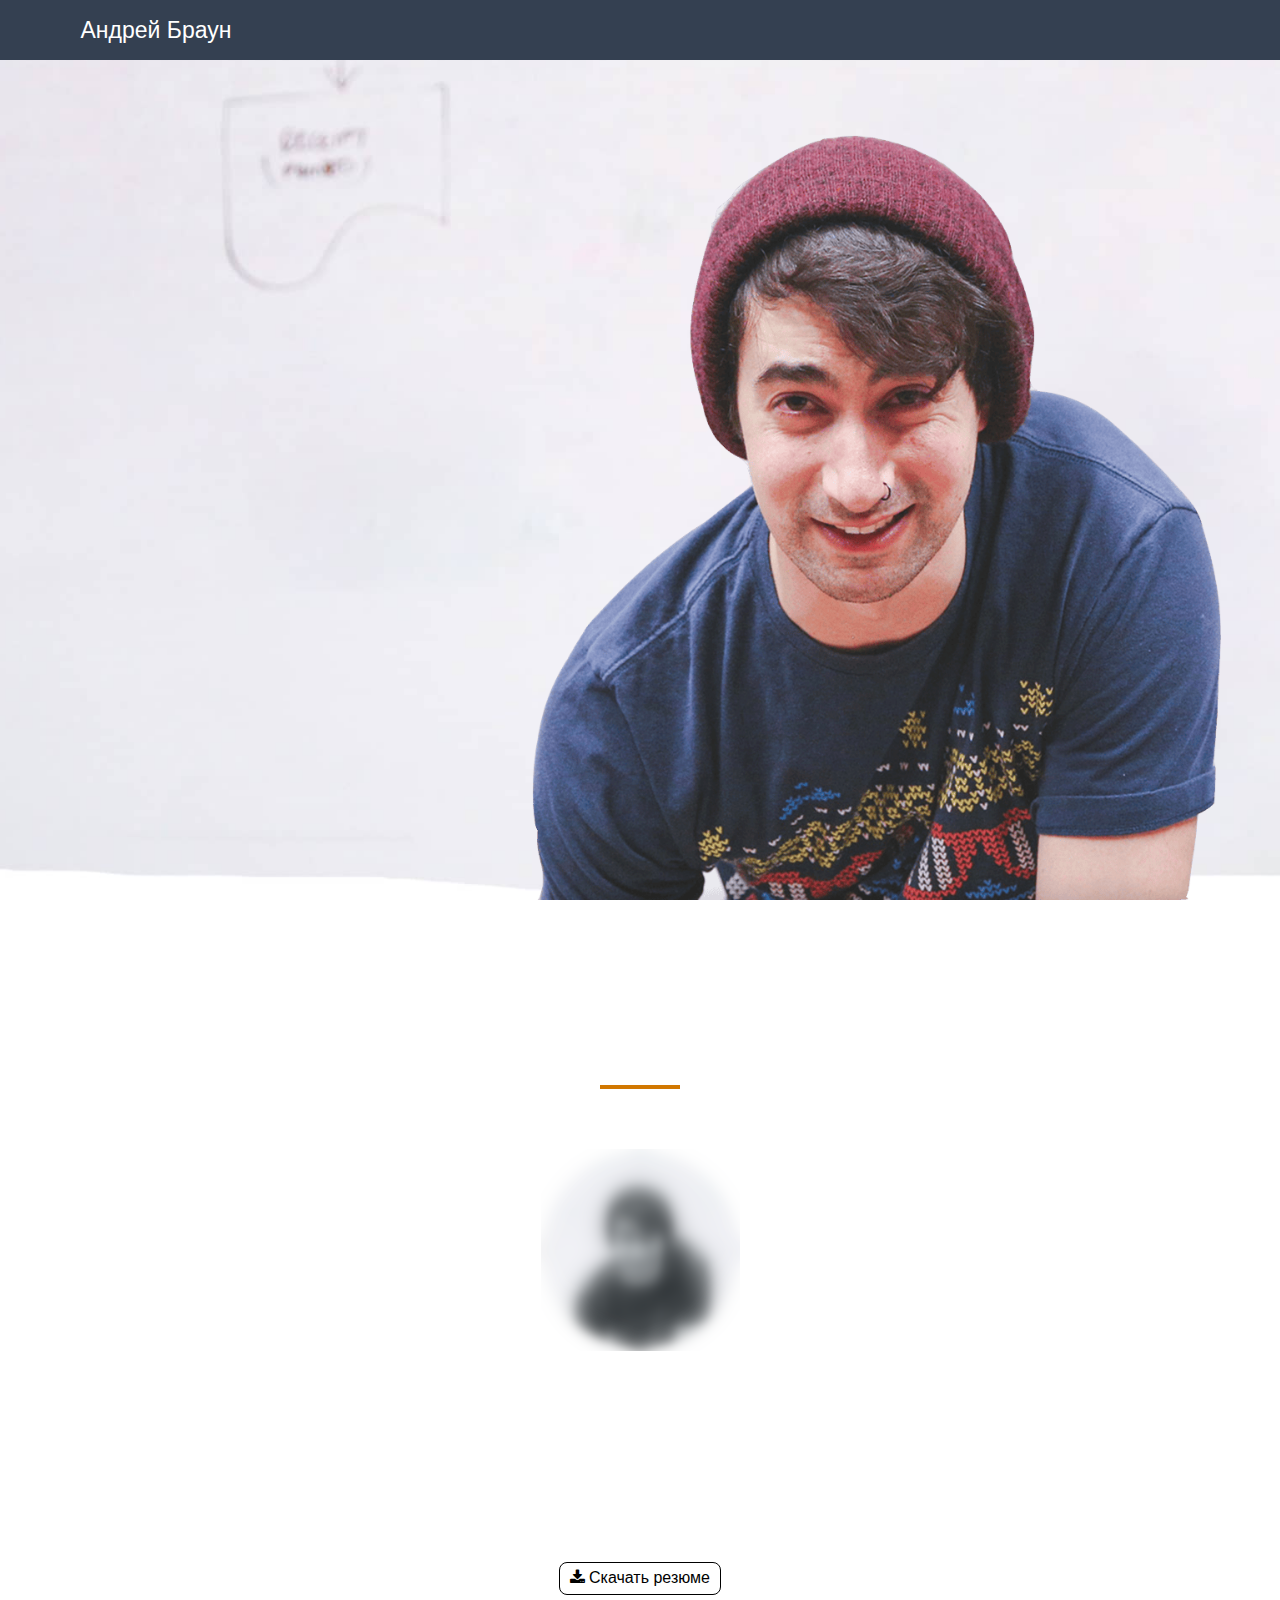
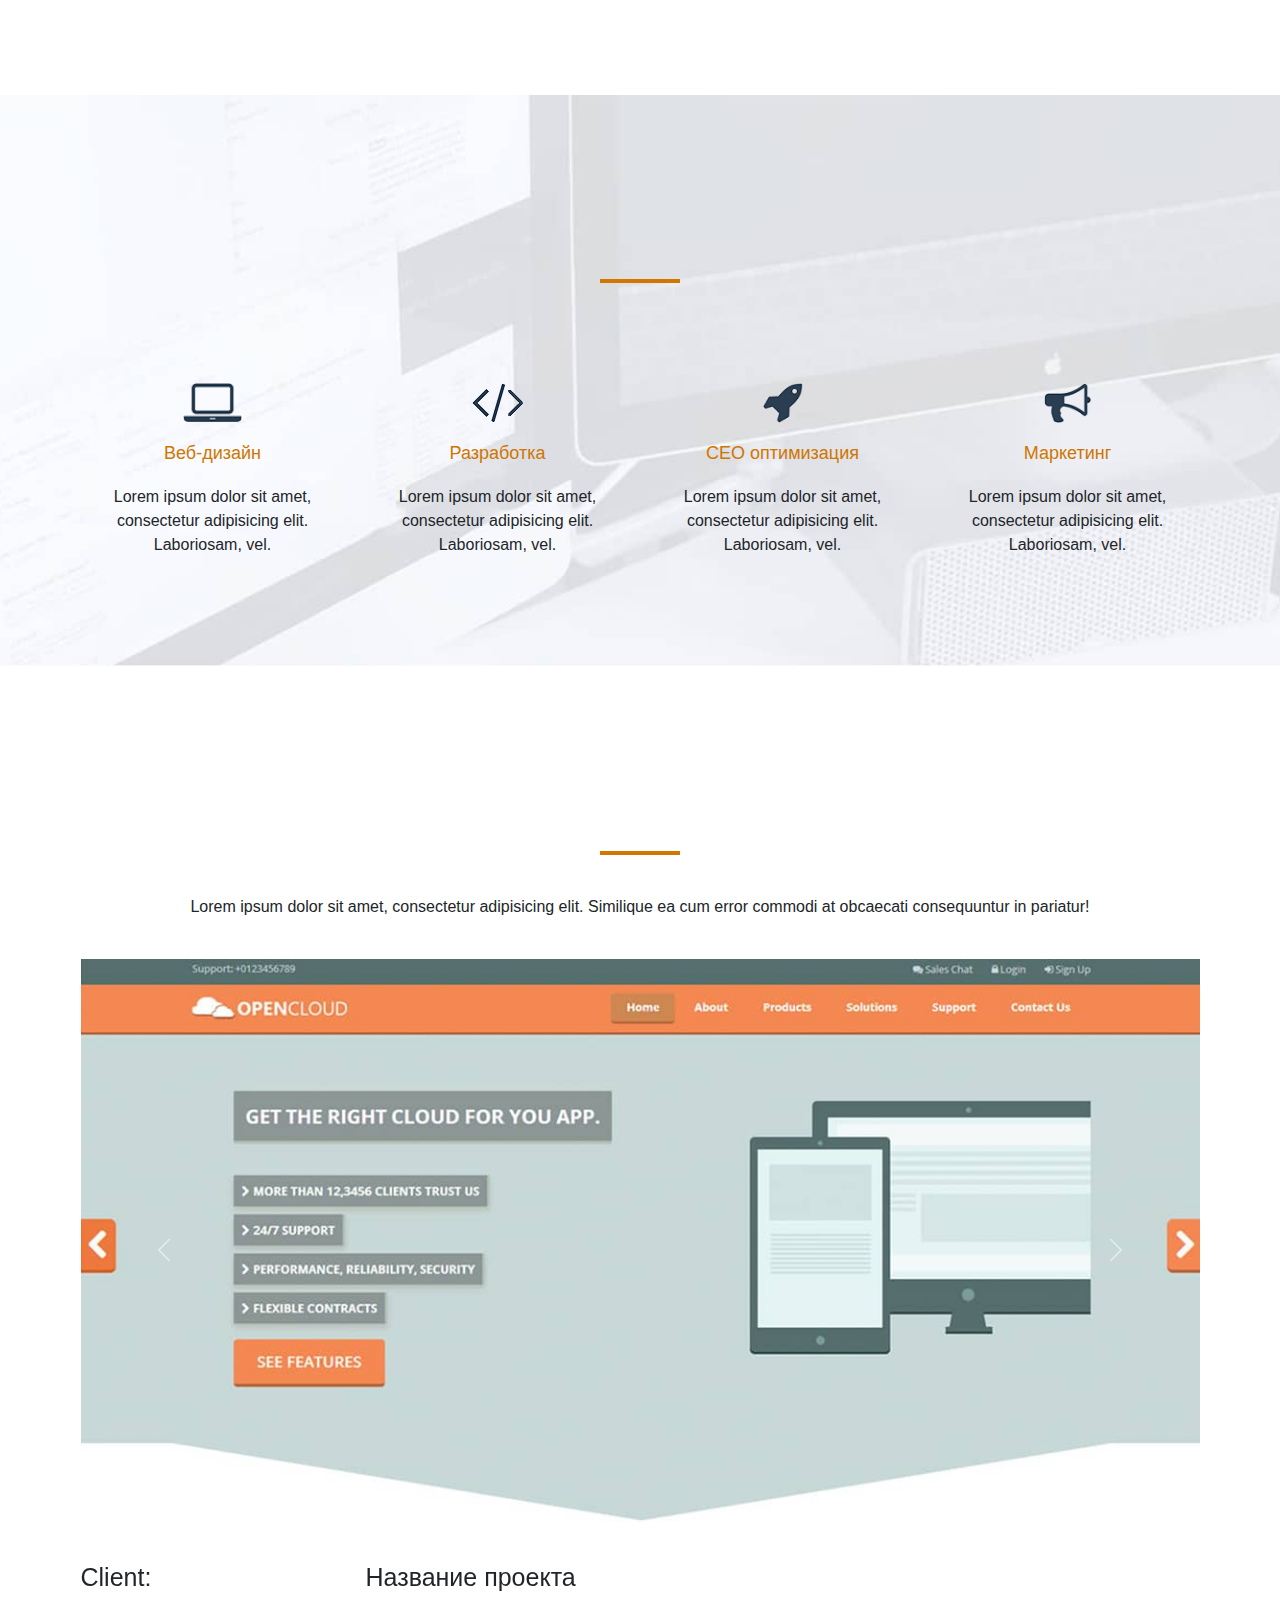
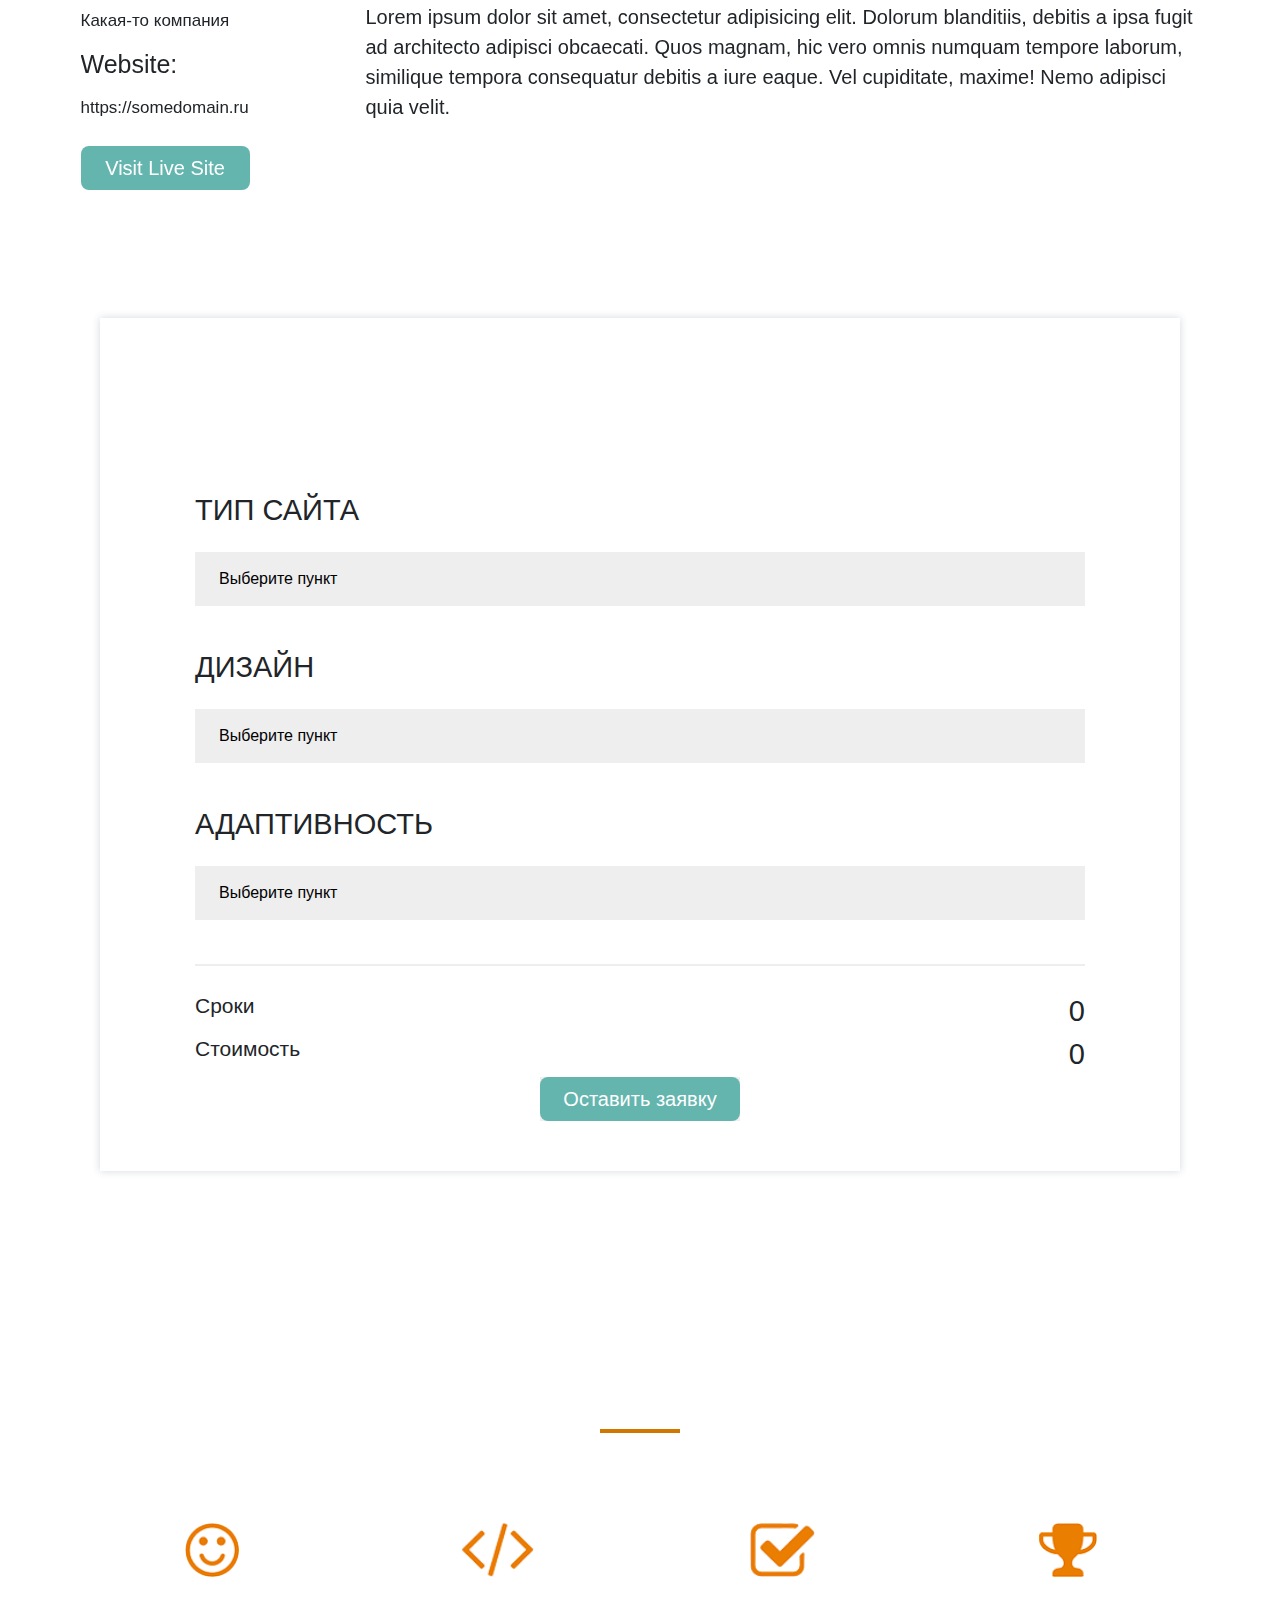
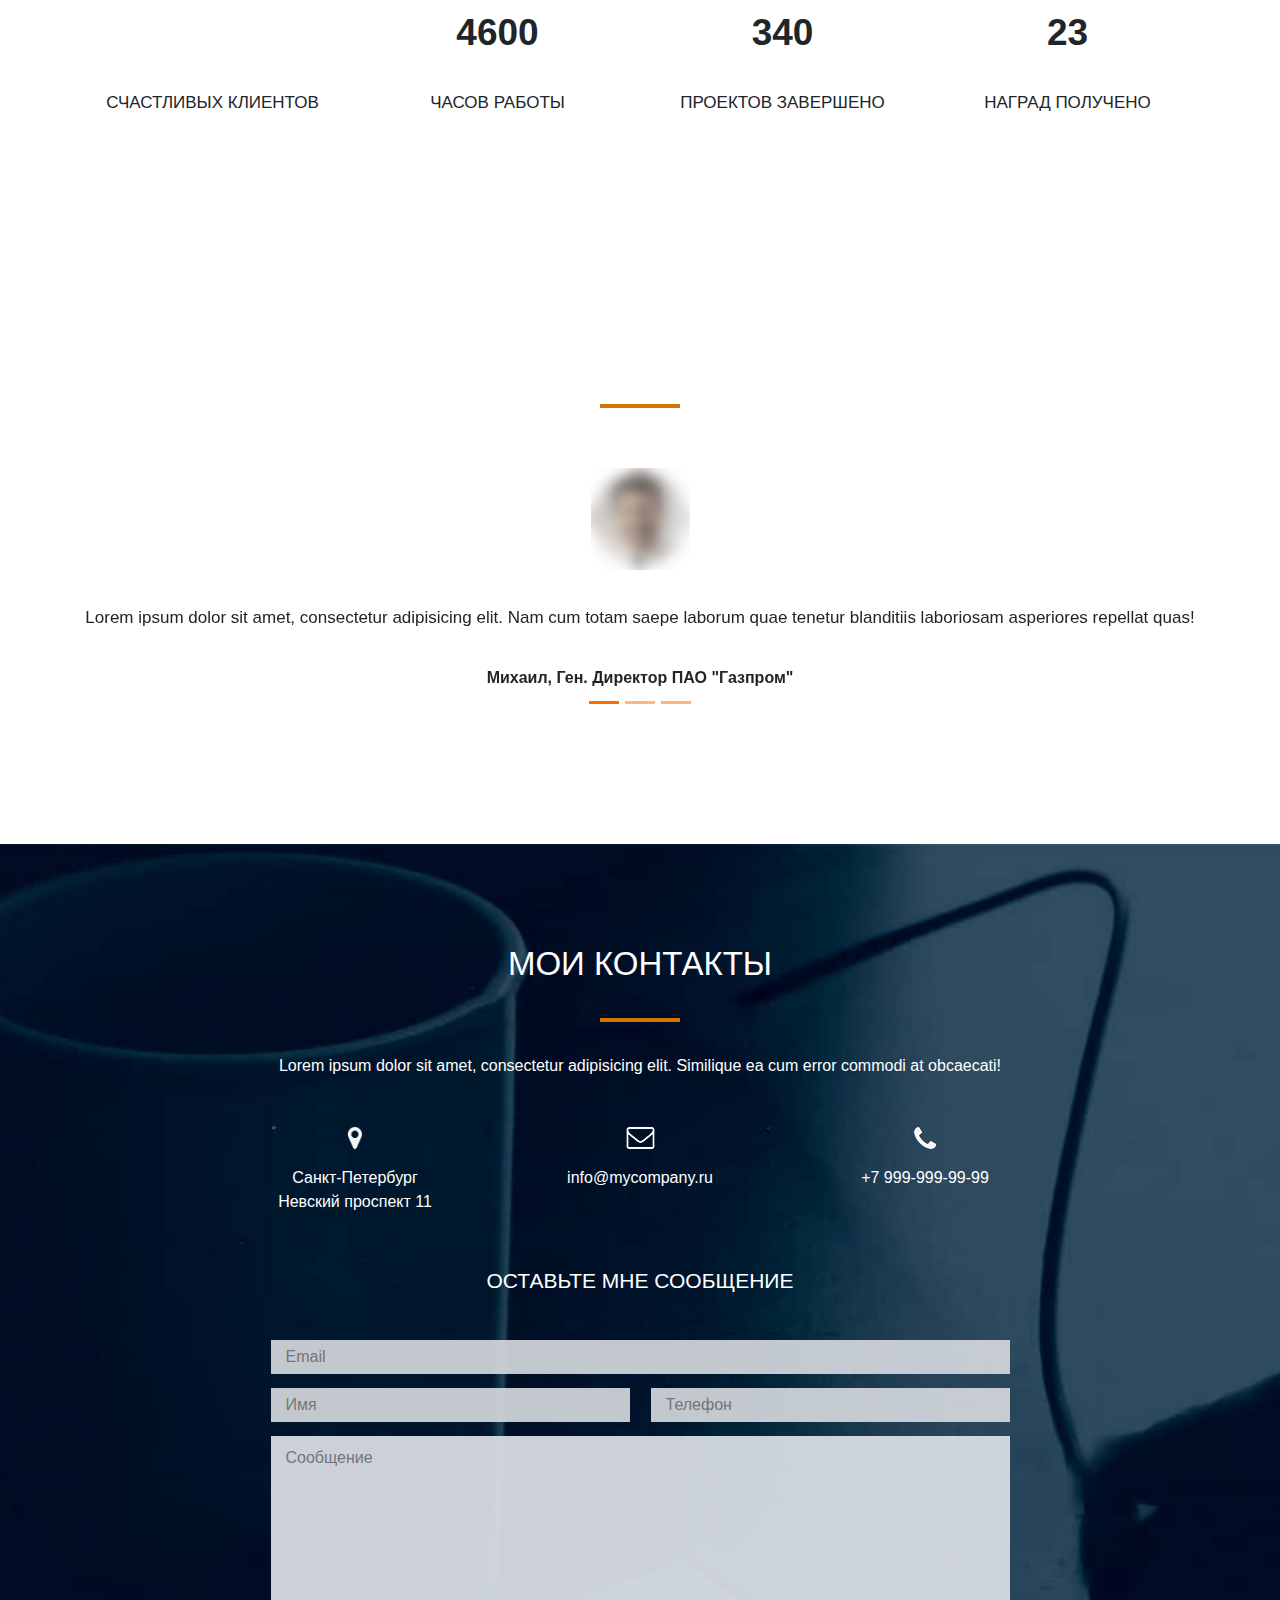
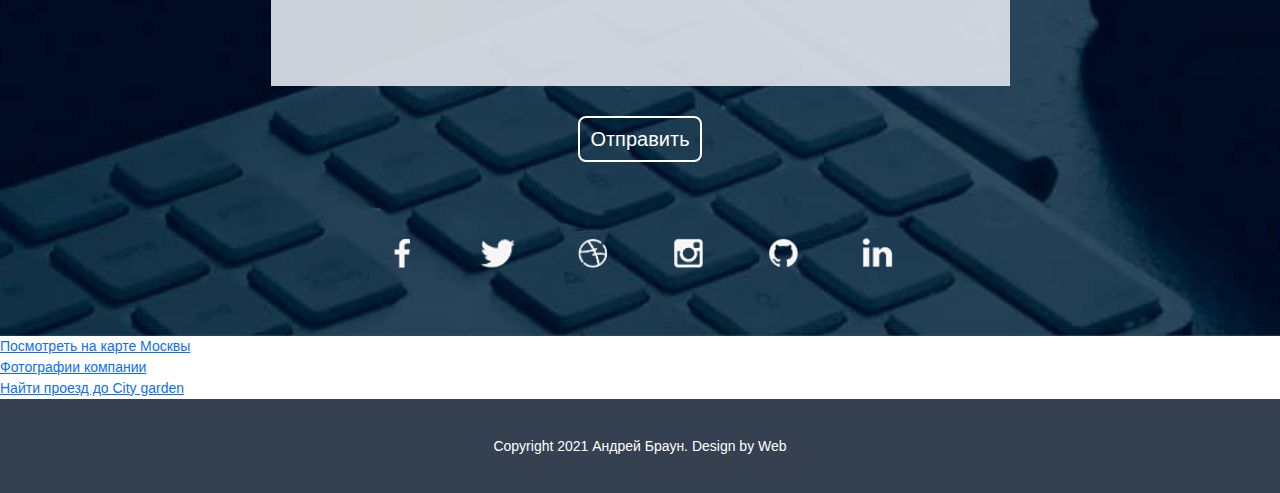
<file: index.html>
﻿<!DOCTYPE html>
<html lang="en">
<head>
    <meta charset="UTF-8">
    <meta name="description" content="Это моя первая страница...">
    <meta name="author" content="Andrey">
    <meta name="robots" content="all">
    <meta property="og:title" content="Это моя первая страница...">
    <meta name="viewport" content="width=device-width, initial-scale=1.0">
    <title>Андрей Браун - Веб-разработчик</title>
    <link rel="stylesheet" href="css/reset.css">
    <link rel="stylesheet" href="css/bootstrap.min.css">
    <link rel="stylesheet" href="css/font-awesome.min.css">
    <link rel="stylesheet" href="css/animate.min.css">
    <link rel="stylesheet" href="css/preloader2.css">
    <link rel="stylesheet" href="css/magnific-popup.css">
    <link rel="stylesheet" href="css/style.css">
</head>
<body>
<div class="area">
<div class="cube">
<div class="top"></div>
<div>
    <span style="--i:0;">
        <h2>loading</h2>
        <h2>loading</h2>
    </span>
    <span style="--i:1;">
        <h2>loading</h2>
        <h2>loading</h2>
    </span>
    <span style="--i:2;">
        <h2>loading</h2>
        <h2>loading</h2>
    </span>
    <span style="--i:3;">
         <h2>loading</h2>
        <h2>loading</h2>
    </span>
</div>
 </div> 
   </div>
   
   <div class="modal fade" id="exampleModalToggle" aria-hidden="true" aria-labelledby="exampleModalToggleLabel" tabindex="-1">
  <div class="modal-dialog modal-dialog-centered">
    <div class="modal-content">
      <div class="modal-header">
        <h1 class="modal-title fs-5" id="exampleModalToggleLabel">Поздравляем!</h1>
        <button type="button" class="btn-close" data-bs-dismiss="modal" aria-label="Закрыть"></button>
      </div>
      <div class="modal-body">
        Получите скидку в 10%
      </div>
      <div class="modal-footer">
        <button class="btn btn-primary" data-bs-target="#exampleModalToggle2" data-bs-toggle="modal">Получить</button>
      </div>
    </div>
  </div>
</div>
<div class="modal fade" id="exampleModalToggle2" aria-hidden="true" aria-labelledby="exampleModalToggleLabel2" tabindex="-1">
  <div class="modal-dialog modal-dialog-centered">
    <div class="modal-content">
      <div class="modal-header">
        <h1 class="modal-title fs-5" id="exampleModalToggleLabel2">Бонус</h1>
        <button type="button" class="btn-close" data-bs-dismiss="modal" aria-label="Закрыть"></button>
      </div>
      <div class="modal-body">
        Промокод: Andrew Brown
      </div>

    </div>
  </div>
</div>
   
    <header>
        <nav>

            <div class="container">
                <div class="row">
                    <div class="col-xxl-2 col-xl-3 col-lg-3 col-7 ">
                        <div class="logo">Андрей Браун</div>
                    </div>
                    <div class="col-xxl-6 col-xl-7 col-lg-9 offset-xxl-4 offset-xl-2 px-0 d-none d-lg-block">
                        <div class="menu">
                            <ul>
                                <li><a href="#about">Обо мне</a></li>
                                <li><a href="#skill">Услуги</a></li>
                                <li><a href="#case">Кейсы</a></li>
                                <li><a href="#cost">Прайс</a></li>
                                <li><a href="#comm">Отзывы</a></li>
                                <li><a href="#contacts">Контакты</a></li>
                            </ul>
                        </div>
                    </div>
                    <div class="col-5 d-flex justify-content-center flex-column align-items-end d-lg-none">
                        <div class="dropdown">
                            <a class="btn btn-secondary dropdown-toggle" href="#" role="button" id="dropdownMenuLink" data-bs-toggle="dropdown" aria-expanded="false">
                                Меню
                            </a>

                            <ul class="dropdown-menu" aria-labelledby="dropdownMenuLink">
                                <li><a class="dropdown-item" href="#about">Обо мне</a></li>
                                <li><a class="dropdown-item" href="#skill">Услуги action</a></li>
                                <li><a class="dropdown-item" href="#case">Кейсы</a></li>
                                <li><a class="dropdown-item" href="#cost">Прайс</a></li>
                                <li><a class="dropdown-item" href="#comm">Отзывы</a></li>
                                <li><a class="dropdown-item" href="#contacts">Контакты</a></li>
                            </ul>
                        </div>
                    </div>
                </div>
            </div>
        </nav>
    </header>
    <main>
            <section class="main">
            <div class="container h-100">
                <div class="row align-items-center h-100">
                    <div class="col-lg-6 mt-5 pt-5">
                        <div class="title__container mt-5">
                            <h1>Привет <br> Я Андрей Браун</h1>
                            <h4>Фулл стек веб-разработчик</h4>
                            <input type="submit" value="Обо мне">
                            <input type="submit" value="Мои работы">
                        </div>
                    </div>
                </div>
            </div>
            </section>

        <section class="about_me section" id="about">
            <div class="about_me_container container">
               <div class="row justify-content-center">
               <div class="col-12 col-sm-10 col-md-8">
                   <h2 class="wow animate__bounceIn">Обо мне</h2>
                <hr>
                <img class="preloadImg" src="img/andrew-off.png" data-src="img/andrew.png" alt="">
                <p class="firstText wow animate__animated animate__fadeIn">Lorem ipsum dolor sit amet, consectetur adipisicing elit. Molestias voluptatibus quas ducimus hic, tenetur harum sapiente. Maxime officia, esse aliquid.</p>
                <p class="secondText wow animate__animated animate__fadeIn">Lorem ipsum dolor sit amet, consectetur adipisicing elit. Doloribus modi commodi ea vel necessitatibus maiores nemo quis tempore velit consequatur.</p>
                   <a href="files/Ilia%20khubua.pdf"><i class="fa fa-download" aria-hidden="true"></i><span>Скачать резюме</span></a>
               </div>
            </div>
        </div>
        </section>
   
        <section class="skills section" id="skill">
            <div class="skills_container container">
                <h2 class="wow animate__bounceIn">Что я умею</h2>
                <hr>
                <div class="row justify-content-center text-center">
                    <div class="col-12 col-sm-6 col-md-3 skills_item"> <img src="img/nout.png" alt="">
                        <h3>Веб-дизайн</h3>
                        <p>Lorem ipsum dolor sit amet, consectetur adipisicing elit. Laboriosam, vel.</p>
                    </div>
                    <div class="col-12 col-sm-6 col-md-3 skills_item mt-5 mt-sm-0"><img src="img/znak.png" alt="">
                        <h3>Разработка</h3>
                        <p>Lorem ipsum dolor sit amet, consectetur adipisicing elit. Laboriosam, vel.</p>
                    </div>
                    <div class="col-12 col-sm-6 col-md-3 skills_item mt-5 mt-md-0"><img src="img/rocket.png" alt="">
                        <h3>СЕО оптимизация</h3>
                        <p>Lorem ipsum dolor sit amet, consectetur adipisicing elit. Laboriosam, vel.</p>
                    </div>
                    <div class="col-12 col-sm-6 col-md-3 skills_item mt-5 mt-md-0"><img src="img/talker.png" alt="">
                        <h3>Маркетинг</h3>
                        <p>Lorem ipsum dolor sit amet, consectetur adipisicing elit. Laboriosam, vel.</p>
                    </div>
                </div>

            </div>
        </section>
     
        <section class="case section" id="case">
            <div class="case_container container">
                <h2 class="wow animate__bounceIn">Кейсы</h2>
                <hr>
                <p class="case_subscription">Lorem ipsum dolor sit amet, consectetur adipisicing elit. Similique ea cum error commodi at obcaecati consequuntur in pariatur!</p>
                <div id="carouselExampleControls" class="carousel slide" data-bs-ride="carousel">
                  <div class="carousel-inner">
                    <div class="carousel-item active">
                        <img class="d-block w-100 image-link" src="img/case.jpg" href="img/case.jpg" alt="">
                        <div class="row justify-content-between">
                    <div class="col-12 col-md-3 col-lg-2 description_left">
                        <h3>Client:</h3>
                        <p>Какая-то компания</p>
                        <h3>Website:</h3>
                        <p>https://somedomain.ru</p>
                        <a href="#">Visit Live Site</a>
                    </div>
                    <div class="col-12 col-md-9 description_right mt-3 mt-md-0">
                        <h4>Название проекта</h4>
                        <p>Lorem ipsum dolor sit amet, consectetur adipisicing elit. Dolorum blanditiis, debitis a ipsa fugit ad architecto adipisci obcaecati. Quos magnam, hic vero omnis numquam tempore laborum, similique tempora consequatur debitis a iure eaque. Vel cupiditate, maxime! Nemo adipisci quia velit.</p>
                    </div>
                </div>
                    </div>
                    <div class="carousel-item">
                      <img class="d-block w-100 image-link" src="img/portfolio1.jpg" href="img/case.jpg" alt="">
                      <div class="row justify-content-between">
                    <div class="col-12 col-md-3 col-lg-2 description_left">
                        <h3>Client:</h3>
                        <p>Какая-то компания</p>
                        <h3>Website:</h3>
                        <p>https://somedomain.ru</p>
                        <a href="#">Visit Live Site</a>
                    </div>
                    <div class="col-12 col-md-9 description_right mt-3 mt-md-0">
                        <h4>Название проекта</h4>
                        <p>Lorem ipsum dolor sit amet, consectetur adipisicing elit. Dolorum blanditiis, debitis a ipsa fugit ad architecto adipisci obcaecati. Quos magnam, hic vero omnis numquam tempore laborum, similique tempora consequatur debitis a iure eaque. Vel cupiditate, maxime! Nemo adipisci quia velit.</p>
                    </div>
                </div>
                    </div>
                    <div class="carousel-item">
                        <img class="d-block w-100 image-link" src="img/portfolio2.jpg" href="img/case.jpg" alt="">
                        <div class="row justify-content-between">
                    <div class="col-12 col-md-3 col-lg-2 description_left">
                        <h3>Client:</h3>
                        <p>Какая-то компания</p>
                        <h3>Website:</h3>
                        <p>https://somedomain.ru</p>
                        <a href="#">Visit Live Site</a>
                    </div>
                    <div class="col-12 col-md-9 description_right mt-3 mt-md-0">
                        <h4>Название проекта</h4>
                        <p>Lorem ipsum dolor sit amet, consectetur adipisicing elit. Dolorum blanditiis, debitis a ipsa fugit ad architecto adipisci obcaecati. Quos magnam, hic vero omnis numquam tempore laborum, similique tempora consequatur debitis a iure eaque. Vel cupiditate, maxime! Nemo adipisci quia velit.</p>
                    </div>
                </div>
                    </div>
                  </div>
                      <button class="carousel-control-prev" type="button" data-bs-target="#carouselExampleControls"  data-bs-slide="prev">
                        <span class="carousel-control-prev-icon" aria-hidden="true"></span>
                        <span class="visually-hidden">Предыдущий</span>
                      </button>
                      <button class="carousel-control-next" type="button" data-bs-target="#carouselExampleControls"  data-bs-slide="next">
                        <span class="carousel-control-next-icon" aria-hidden="true"></span>
                        <span class="visually-hidden">Следующий</span>
                      </button>
                    </div>
                
            </div>
        </section>
    
        <section class="cost section" id="cost">
            <div class="cost_container container">
                <h2 class="wow animate__bounceIn">Расчет стоимости</h2>
                <div class="cost_inner">
                    <h3>Тип Сайта</h3>
                    <select id="style" class="mySelect" name="type" id="typeSite">
                        <option value="0" days="0" selected disabled>Выберите пункт</option>
                        <option value="2000" days="1">Сайт-визитка</option>
                        <option value="3000" days="2">Корпоративный сайт</option>
                        <option value="4000" days="3">Интернет-магазин</option>
                    </select>
                    <h3>Дизайн</h3>
                    <select id="design" class="mySelect" name="type" id="typeSite">
                        <option value="0" days="0" selected disabled>Выберите пункт</option>
                        <option value="2000" days="1">Шаблонный</option>
                        <option value="3000" days="2">Уникальный</option>
                        <option value="4000" days="3">WOW-Дизайн</option>
                    </select>
                    <h3>Адаптивность</h3>
                    <select id="adaptive" class="mySelect" name="type" id="typeSite">
                        <option value="0" days="0" selected disabled>Выберите пункт</option>
                        <option value="2000" days="1">Только ПК</option>
                        <option value="3000" days="2">Только мобильный сайт</option>
                        <option value="4000" days="3">ПК + Мобильный</option>
                    </select>
                    <hr>
                    <div class="cost_footer">
                        <div class="days">
                            <p class="text">Сроки</p>
                            <p class="zero">0</p>
                            <div class="clear"></div>
                        </div>

                        <div class="price">
                            <p class="text">Стоимость</p>
                            <p class="zero">0</p>
                            <div class="clear"></div>
                        </div>
                        <div class="row justify-content-center text-center">
                            <div class="col-12 ">
                                <button class="mx-auto"><a href="#">Оставить заявку</a></button>
                            </div>
                        </div>
                    </div>
                </div>
            </div>
        </section>
    
        <section class="statistic">
            <div class="statistic_container container">
                <h2 class="wow animate__bounceIn">Немного статистики</h2>
                <hr>
                <div class="row justify-content-center text-center">

                    <div class="col-12 col-sm-6 col-md-3  statistic_item">
                        <img src="img/smail.png" alt="">
                        <h3 class="wow runNumbers">120</h3>
                        <p>Счастливых клиентов</p>
                    </div>
                    <div class=" col-12 col-sm-6 col-md-3  statistic_item mt-5 mt-sm-0">
                        <img src="img/skobki.png" alt="">
                        <h3 class="runNumbers">4600</h3>
                        <p>Часов работы</p>
                    </div>
                    <div class="col-12 col-sm-6 col-md-3  statistic_item mt-5 mt-md-0">
                        <img src="img/galochka.png" alt="">
                        <h3 class="runNumbers">340</h3>
                        <p>Проектов завершено</p>
                    </div>
                    <div class="col-12 col-sm-6 col-md-3  statistic_item mt-5 mt-md-0">
                        <img src="img/cubok.png" alt="">
                        <h3 class="runNumbers">23</h3>
                        <p>Наград получено</p>
                    </div>
                </div>
            </div>
        </section>
    
        <section class="comments section" id="comm">
            <div class="comments_container container">
                <h2 class="wow animate__bounceIn">Отзывы</h2>
                <hr>
                <div id="carouselExampleIndicators" class="carousel slide" data-bs-ride="true">
  <div class="carousel-indicators">
    <button type="button" data-bs-target="#carouselExampleIndicators" data-bs-slide-to="0" class="active" aria-current="true" aria-label="Slide 1"></button>
    <button type="button" data-bs-target="#carouselExampleIndicators" data-bs-slide-to="1" aria-label="Slide 2"></button>
    <button type="button" data-bs-target="#carouselExampleIndicators" data-bs-slide-to="2" aria-label="Slide 3"></button>
  </div>
  <div class="carousel-inner">
    <div class="carousel-item active">
                    <img class="preloadImg" src="img/misha-off.png" data-src="img/misha.png" alt="">
                    <p class="comm_text">Lorem ipsum dolor sit amet, consectetur adipisicing elit. Nam cum totam saepe laborum quae tenetur blanditiis laboriosam asperiores repellat quas!</p>
                    <p class="comm_author"> <span>Михаил, Ген. Директор ПАО "Газпром"</span></p>
    </div>
    <div class="carousel-item">
                    <img class="preloadImg" src="img/misha-off.png" data-src="img/misha.png" alt="">
                    <p class="comm_text">Lorem ipsum dolor sit amet, consectetur adipisicing elit. Nam cum totam saepe laborum quae tenetur blanditiis laboriosam asperiores repellat quas!</p>
                    <p class="comm_author"> <span>Михаил, Ген. Директор ПАО "Газпром"</span></p>
    </div>
    <div class="carousel-item">
                    <img class="preloadImg" src="img/misha-off.png" data-src="img/misha.png" alt="">
                    <p class="comm_text">Lorem ipsum dolor sit amet, consectetur adipisicing elit. Nam cum totam saepe laborum quae tenetur blanditiis laboriosam asperiores repellat quas!</p>
                    <p class="comm_author"> <span>Михаил, Ген. Директор ПАО "Газпром"</span></p>
    </div>
  </div>
  <button class="carousel-control-prev" type="button" data-bs-target="#carouselExampleIndicators" data-bs-slide="prev">
    <span class="carousel-control-prev-icon" aria-hidden="true"></span>
    <span class="visually-hidden">Предыдущий</span>
  </button>
  <button class="carousel-control-next" type="button" data-bs-target="#carouselExampleIndicators" data-bs-slide="next">
    <span class="carousel-control-next-icon" aria-hidden="true"></span>
    <span class="visually-hidden">Следующий</span>
  </button>
</div>
        </div>
                
    </section>
    
            <section class="contacts section" id="contacts">
            <div class="contacts_container container">
                <h2>Мои Контакты</h2>
                <hr>
                <p class="contacts_subscription">Lorem ipsum dolor sit amet, consectetur adipisicing elit. Similique ea cum error commodi at obcaecati!</p>
                <div class="contacts_data row justify-content-center text-center">
                    <div class="contacts_data_item col-12 col-md-4 col-lg-3">
                        <img src="img/geo.png" alt="">
                        <p><a href="#">Санкт-Петербург <br> Невский проспект 11</a></p>
                    </div>
                    <div class="contacts_data_item col-12 col-md-4 col-lg-3 mt-4 mt-md-0">
                        <img src="img/convert.png" alt="">
                        <p><a href="#">info@mycompany.ru</a></p>
                    </div>
                    <div class="contacts_data_item col-12 col-md-4 col-lg-3 mt-4 mt-md-0">
                        <img src="img/phone.png" alt="">
                       <p><a href="#">+7 999-999-99-99</a></p>
                    </div>
                </div>
                <h3>Оставьте мне сообщение</h3>
                
                <form action="php/mail.php" method="post">
                       <div class="contacts_inputs row justify-content-center text-center">
                        <div class="col-12 col-sm-8">
                            <input class="secondInput" type="email" name="UserEmail" required placeholder="Email">
                        </div>
                    </div>
                    <div class="contacts_inputs row justify-content-center text-center">
                        <div class="col-12 col-sm-4 "><input name="UserName" type="text" placeholder="Имя"></div>
                        <div class="col-12 col-sm-4 "><input id="inputTel" name="UserTel" type="text" required placeholder="Телефон"></div>
                        </div>
                    <div class="row justify-content-center text-center">
                        <div class="col-12 col-sm-8">
                            <textarea placeholder="Сообщение" name="UserMessage" id="messageText" cols="30" rows="10"></textarea>
                        </div>
                    </div>
                    <input type="submit" value="Отправить">
                </form>
                <div class="contacts_social row row justify-content-center text-center">
                   <div class="col-4 col-md-1 ">
                   <a href="#"><img src="img/facebook.png" alt=""></a>
                   </div>
                   <div class="col-4 col-md-1 ">
                   <a href="#"><img src="img/twitter.png" alt=""></a>
                   </div>
                   <div class="col-4 col-md-1 ">
                   <a href="#"><img src="img/ball.png" alt=""></a>
                   </div>
                    <div class="col-4 col-md-1 mt-5 mt-md-0">
                       <a href="#"><img src="img/inst.png" alt=""></a>
                   </div>
                   <div class="col-4 col-md-1 mt-5 mt-md-0">
                       <a href="#"><img src="img/git.png" alt=""></a>
                   </div>
                   <div class="col-4 col-md-1 mt-5 mt-md-0">
                       <a href="#"><img src="img/in.png" alt=""></a>
                   </div>
                </div>
            </div>
        </section>
</main>
 
    <footer>
        <div class="map">
            <a class="dg-widget-link" href="http://2gis.ru/moscow/firm/70000001060649568/center/37.5369143486023,55.74984473898614/zoom/16?utm_medium=widget-source&utm_campaign=firmsonmap&utm_source=bigMap">Посмотреть на карте Москвы</a><div class="dg-widget-link"><a href="http://2gis.ru/moscow/firm/70000001060649568/photos/70000001060649568/center/37.5369143486023,55.74984473898614/zoom/17?utm_medium=widget-source&utm_campaign=firmsonmap&utm_source=photos">Фотографии компании</a></div><div class="dg-widget-link"><a href="http://2gis.ru/moscow/center/37.53692,55.74961/zoom/16/routeTab/rsType/bus/to/37.53692,55.74961╎City garden?utm_medium=widget-source&utm_campaign=firmsonmap&utm_source=route">Найти проезд до City garden</a></div><script charset="utf-8" src="https://widgets.2gis.com/js/DGWidgetLoader.js"></script><script charset="utf-8">new DGWidgetLoader({"width":"100%","height":600,"borderColor":"#a3a3a3","pos":{"lat":55.74984473898614,"lon":37.5369143486023,"zoom":16},"opt":{"city":"moscow"},"org":[{"id":"70000001060649568"}]});</script><noscript style="color:#c00;font-size:16px;font-weight:bold;">Виджет карты использует JavaScript. Включите его в настройках вашего браузера.</noscript>
        </div>

        <div class="footer">
            <div class="footer_container">
                <p>Copyright 2021 Андрей Браун. Design by Web</p>
            </div>
        </div>
    </footer>
<script src="js/jquery-3.6.1.min.js"></script>
<script src="js/bootstrap.bundle.min.js"></script>
<script src="js/spin.js"></script>
<script src="js/jquery.magnific-popup.min.js"></script>
<script src="js/maskedinput.min.js"></script>
<script src="js/wow.min.js"></script>
<script src="js/myJScode.js"></script>
<script src="js/mail.js"></script>
</body>
</html>
</file>
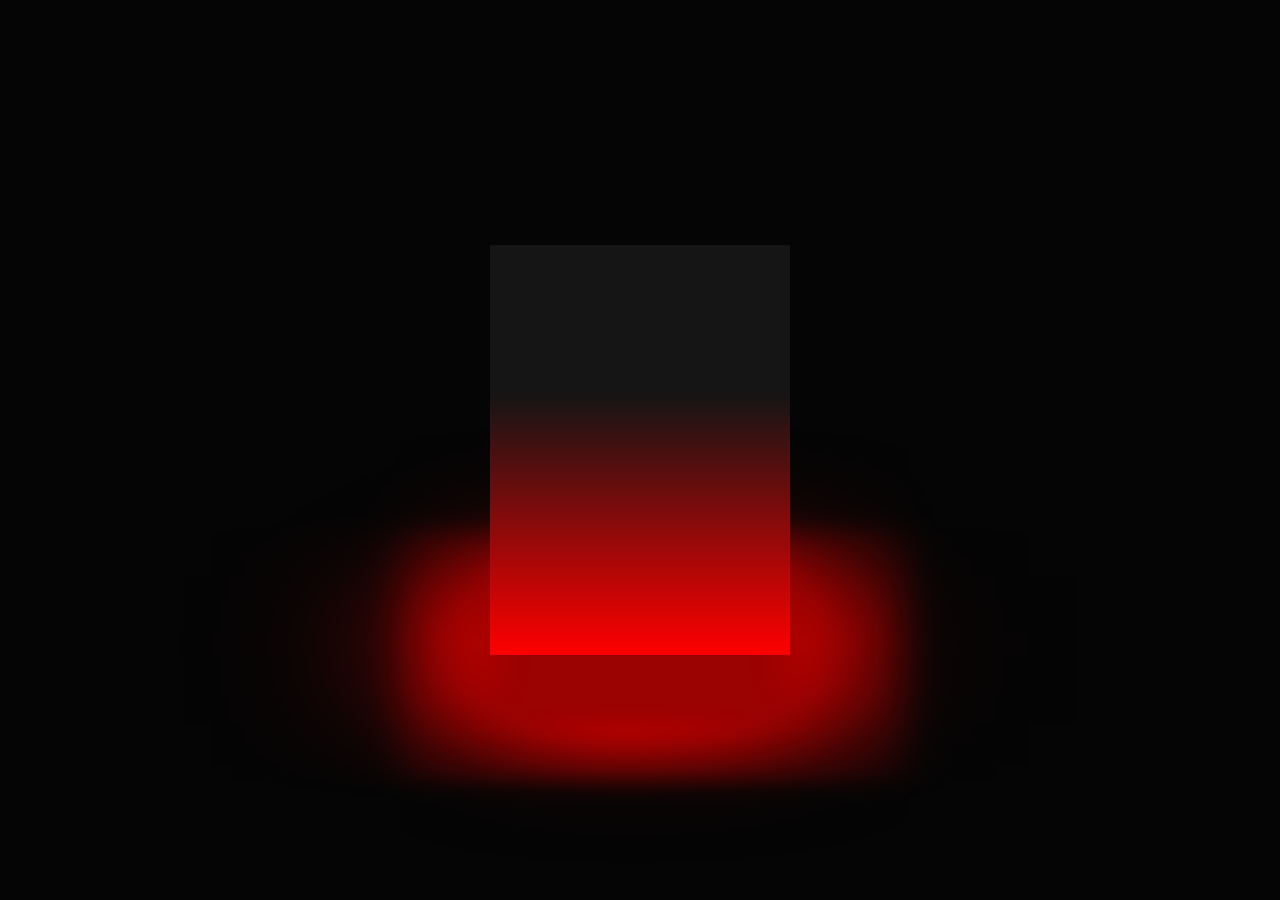
<file: preloader.html>
﻿<!DOCTYPE html>
<html lang="en">

<head>
    <meta charset="UTF-8">
    <title>Загрузчик сайта</title>
    <link rel="stylesheet" href="css/preloader.css">
</head>

<body>
<div class="cube">
<div class="top"></div>
<div>
    <span style="--i:0;"></span>
    <span style="--i:1;"></span>
    <span style="--i:2;"></span>
    <span style="--i:3;"></span>
</div>
 </div>        
</body>

</html>
</file>
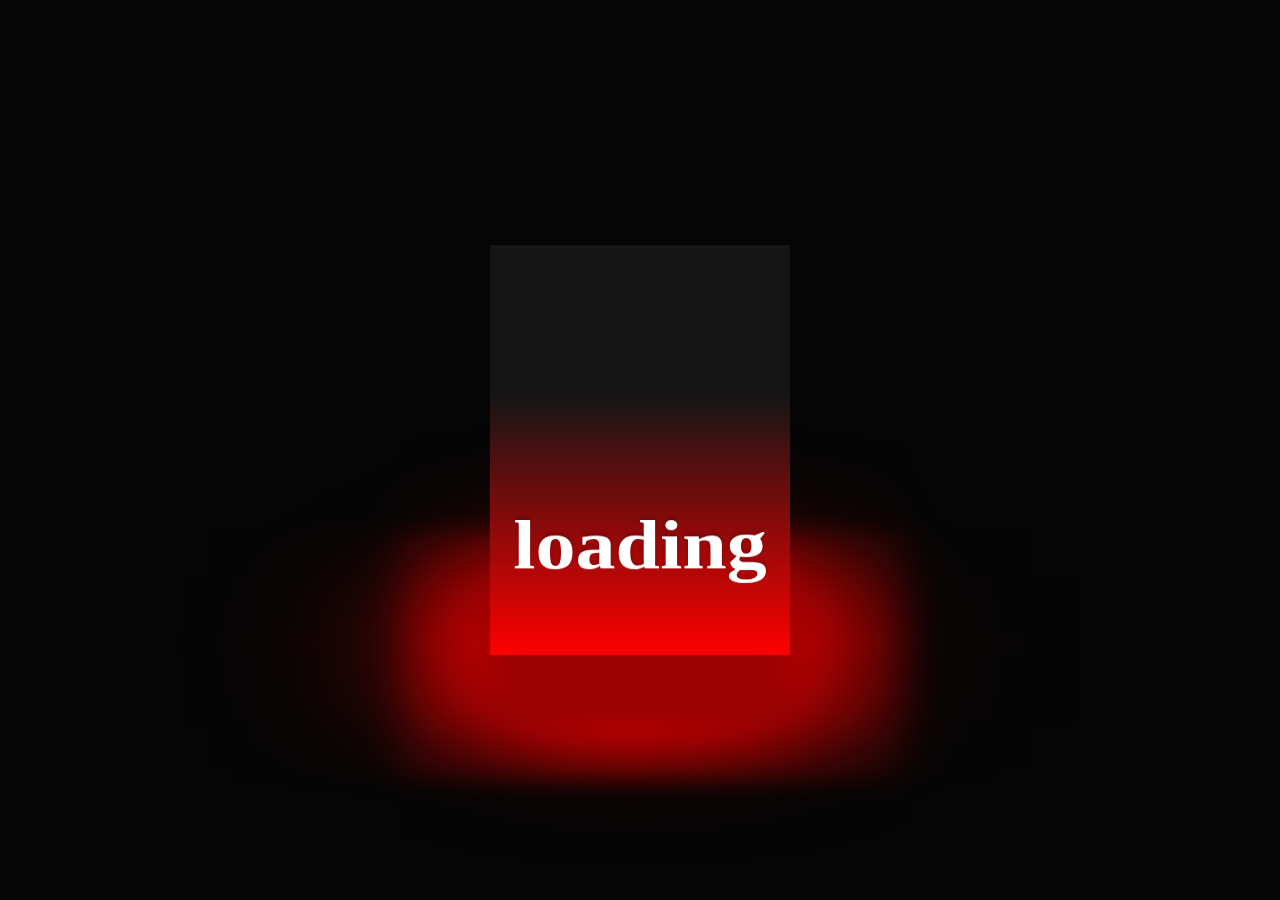
<file: preloader2.html>
﻿<!DOCTYPE html>
<html lang="en">

<head>
    <meta charset="UTF-8">
    <title>Загрузчик сайта</title>
    <link rel="stylesheet" href="css/preloader2.css">
</head>

<body>
<div class="area">
<div class="cube">
<div class="top"></div>
<div>
    <span style="--i:0;">
        <h2>loading</h2>
        <h2>loading</h2>
    </span>
    <span style="--i:1;">
        <h2>loading</h2>
        <h2>loading</h2>
    </span>
    <span style="--i:2;">
        <h2>loading</h2>
        <h2>loading</h2>
    </span>
    <span style="--i:3;">
         <h2>loading</h2>
        <h2>loading</h2>
    </span>
</div>
 </div>
 </div>      
</body>

</html>
</file>
<file: css/preloader2.css>
@import url('https://fonts.googleapis.com/css2?family=Oswald:wght@700&display=swap');

.area
{
  overflow: hidden;
  position: fixed;
  left: 0;
  top: 0;
  right:0;
  bottom:0;
    box-sizing: border-box;
    display: flex;
    justify-content: center;
    align-items: center;
    background-color: #050505;
    z-index: 10000;
}
.cube{
    position: relative;
    width: 300px;
    height: 300px;
    transform-style:preserve-3d;
    transform: rotateX(-30deg);
    animation: spin 3s linear infinite;
}
@keyframes spin
{
    0%
    {
        transform: rotateX(-30deg) rotateY(0deg);
    }
    100%
    {
        transform: rotateX(-30deg) rotateY(360deg);
    }
}

.cube div{
    position: absolute;
    top: 0;
    left: 0;
    width: 100%;
    height: 100%;
    transform-style: preserve-3d;
}
.cube div span{
    position: absolute;
    top: 0;
    left: 0;
    width: 100%;
    height: 100%;
    background: linear-gradient(#151515,red);
    transform: rotateY(calc(90deg * var(--i))) translateZ(150px);
    display: flex;
    justify-content: center;
    align-items: center;
    transform-style: preserve-3d
}
.cube div span h2{
    position: absolute;
    font-size: 5em;
    color: white;
    transform: translateZ(40px)
}
.cube div span h2:nth-child(1){
    transform: translateZ(0) translateY(20px);
    color: rgba(0,0,0,0.2);
    filter: blur(2px);
}
.top{
    position: absolute;
    top: 0;
    left: 0;
    width: 300px;
    height: 300px;
    background: #151515;
    transform: rotatex(90deg) translateZ(150px);
}
.top::before{
    content:'';
    position: absolute;
    top: 0;
    left: 0;
    width: 300px;
    height: 300px;
    background: rgba(255,0,0,0.6);
    transform:translateZ(-380px);
    filter: blur(20px);
    box-shadow: 0 0 120px rgba(255,0,0,0.2),
    0 0 200px rgba(255,0,0,0.4),
    0 0 300px rgba(255,0,0,0.6),
    0 0 400px rgba(255,0,0,0.8),
    0 0 200px rgba(255,0,0,1);
}
</file>
<file: css/style.css>
body{
    font-family: Arial, sans-serif;
}
nav{
    width: 100%;
    height: 60px;
    background: #344051;
    position: fixed;
    z-index: 10;
}

.logo{
    color: #fff;
    font-size: 23px;
    line-height: 60px;
    -webkit-animation: comming 2s ease;
    -o-animation: comming 2s ease;
    animation: comming 2s ease;
}
.menu{
    float: left;
}

.menu li{
    float: left;
    font-size: 16px;
    color: white;
    line-height: 60px;
    margin-right: 36px;
    text-transform: uppercase;
    -webkit-animation: topshift 0.5s ease forwards;
    -o-animation: topshift 0.5s ease forwards;
    animation: topshift 0.5s ease forwards;
    opacity: 0;
}
.menu li a{
    text-decoration: none;
    transition: all 0.3s;
    color: white;
    transform: scale(1);
    display: inline-block;
    
}

.menu li a:visited{
    color: white;
}

.menu li a:hover{
    color: #e88604;
}
.menu li a:active{
    transform: scale(1.1);
}
.menu li a.active{
    color: darkorange;
}

@keyframes comming{
    from{
        opacity: 0;
    }
    to{
        opacity: 1;
    }
}
@keyframes topshift{
    from{
        opacity: 0;
        margin-top: -80px;
    }
    to{
        opacity: 1;
        margin-top: 0px;
    }
}
.menu li:nth-child(2){
    animation-delay: 0.4s;
}
.menu li:nth-child(3){
    animation-delay: 0.8s;
}
.menu li:nth-child(4){
    animation-delay: 1.2s;
}
.menu li:nth-child(5){
    animation-delay: 1.6s;
}
.menu li:nth-child(6){
    animation-delay: 2s;
}

.main{
    width: 100%;
    height: 100vh;
    background: url(../img/boy.png) 90% 100%/auto 85% no-repeat, url(../img/background.jpg) center/cover no-repeat;
}

.title__container{
   
    color: #2c384a;
    text-align: center;
  
}


.title__container h1{
    font-size: 60px;
    text-align: center;
    font-weight: bold;
}

.title__container h4{
    color: #79818d;
    text-align: center;
    margin-top: 30px;
    font-size: 22px;
}

.title__container input{
    width: 96px;
    height: 40px;
    text-align: center;
    border: 2px solid #6d7682;
    background: none;
    border-radius: 5px;
    color: #6d7682;
    font-size: 13px;
    cursor: pointer;
    margin: 50px 14px 0px 14px;
}
.title__container input{
    transition: all 0.2s;
    transform: scale(1);
}
.title__container input:hover{
    background: #344051;
    color: white;
}
.title__container input:active{
    transform: scale(1.1)
}

@keyframes titlemove {
    from {
        margin-left: -300px;
        opacity: 0;
    }

    to {
        margin-left: 0px;
        opacity: 1;
    }
}

.title__container {
    opacity: 0;
    animation: titlemove 0.4s ease forwards;
    animation-delay: 3s;
}



.about_me_container h2{
    text-align: center;
    width: 156px;
    font-size: 33px;
    margin: 110px auto 30px;
    padding-bottom: 5px;
    text-transform: uppercase;
}

.about_me_container{
    padding-bottom: 100px;
}
.about_me_container img{
    display: block;
    margin: 0 auto;
 }

.about_me_container hr{
    height: 4px;
    border: none;
    background: #d17700;
    width: 80px;
    margin: 0 auto 60px;
    opacity: 1;
    
}

.about_me_container p{
    margin-top: 24px;
    font-size: 17px;
    
}

@media (max-width: 740px){
    .about_me_container p{
        text-align: center;
    }
}

.about_me_container .secondText{
    margin-top: 45px;
}

.about_me_container a{
    display: block;
    width: 162px;
    height: 33px;
    text-align: center;
    border: 1px solid black;
    border-radius: 8px;
    line-height: 30px;
    margin: 40px auto 0;
    font-size: 16px;
    color: black;
    text-decoration: none;
}
.about_me_container span{
    padding-left: 4px;
}
.about_me_container .fa{
    padding-top: 3px;
}

.about_me_container a:active{
    transform: scale(1.1);
}

.skills{
    background: url(../img/backgroundA.jpg) center/cover no-repeat;
}
.skills_container{
    padding-top: 110px;
    padding-bottom: 96px;
}
.skills_container h2{
    text-align: center;
    width: 214px;
    font-size: 33px;
    margin: 0px auto 30px;
    padding-bottom: 5px;
    text-transform: uppercase;
    
}
.skills_container hr{
    height: 4px;
    border: none;
    background: #d17700;
    width: 80px;
    margin: 0 auto 100px;
    opacity: 1;
}

.skills_item img{
    margin-bottom: 20px;
    height: 40px;
}
.skills_item h3{
    font-size: 18px;
    color: #cf7600;
    margin-bottom: 20px;
}
.skills_item p{
    font-size: 16px;
}
.clear{
    clear:both;
}


.case{
    padding-top: 110px;
    padding-bottom: 128px;
}

.case_container{
    
}
.case_container h2{
    text-align: center;
    width: 214px;
    font-size: 33px;
    margin: 0px auto 30px;
    padding-bottom: 5px;
    text-transform: uppercase;
    
}

.case_container hr{
    height: 4px;
    border: none;
    background: #d17700;
    width: 80px;
    margin: 0 auto 40px;
    opacity: 1;
    
}

.case_subscription{
    text-align: center;
    font-size: 16px;
    margin-bottom: 40px;
}

.case_container img{
    width: 100%;
    margin-bottom: 40px;
}

.description_left{
   
}
.description_left h3{
    font-size: 25px;
    
}

.description_left p{
    font-size: 17px;
    margin: 16px 0;
}

.description_left a{
    margin-top: 25px;
    display: block;
    width: 100%;
    background: #63b5ae;
    height: 44px;
    line-height: 44px;
    text-align: center;
    color: white;
    font-size: 20px;
    border-radius: 8px;
    text-decoration: none;
}
.description_right h4{
    font-size: 25px;
    margin-bottom: 10px;
}
.description_right p{
    font-size: 20px;

}
.description_left a:active{
    transform: scale(1.1);
}
.description_left a:hover{
    background-color: #5e6e70;
    color: #63b5ae;
}
.cost{
    padding-bottom: 84px;
}
.cost_container{
    max-width: 1080px;
    -webkit-box-shadow: 0px 0px 8px 0px rgba(34, 60, 80, 0.2);
    -moz-box-shadow: 0px 0px 8px 0px rgba(34, 60, 80, 0.2);
    box-shadow: 0px 0px 8px 0px rgba(34, 60, 80, 0.2);

    padding-top: 74px;
}

.cost_container h2{
     text-align: center;
    max-width: 358px;
    font-size: 43px;
    margin: 0px auto 50px;
    
}
.cost_inner{
    max-width: 890px;
    margin: 0 auto;
    padding-bottom: 50px;
}

.cost_inner h3{
    font-size: 29px;
    text-transform: uppercase;
    margin-bottom: 24px;
}
.cost_inner select{
    margin-bottom: 44px;
}

.cost_inner hr{
    height: 2px;
    border: none;
    background: #eee;
    width: 100%;
    margin: 0 auto 24px;
    opacity: 1;
    
}

.mySelect{
    display: block;
    width: 100%;
    max-width: 890px;
    height: 54px;
    background: #eeeeee;
    padding-left: 24px;
    font-size: 16px;
    -webkit-appearance: none;
    -moz-appearance: none;
    appearance: none;
    background: #eee;
}

.days, .price{
    margin-bottom: 0px;
    font-size: 21px;
    
}
.cost_footer p{
    margin-bottom: 0;
}
.cost_footer .text{
    float: left;
}

.cost_footer .zero{
    font-size: 29px;
    float: right;
}

.cost_footer button a{
    width: 200px;
    display: block;
    background: #63b5ae;
    height: 44px;
    line-height: 44px;
    text-align: center;
    color: white;
    font-size: 20px;
    border-radius: 8px;
    text-decoration: none;
}
.cost_footer button a:hover {
    background: #4e938d; 
}
.cost_footer button a:active{
    transform: scale(1.1);
}

.statistic{
    background: url(../img/backgroundB.jpg) center/cover fixed no-repeat;
}


.statistic_container{
    margin: 0 auto;
    padding-bottom: 100px;
}

.statistic_container h2{
      text-align: center;
    max-width: 390px;
    font-size: 33px;
    margin: 0px auto 30px;
    padding-bottom: 5px;
    text-transform: uppercase;
    padding-top: 100px;
}

.statistic_container hr{
    height: 4px;
    border: none;
    background: #d17700;
    width: 80px;
    margin: 0 auto 90px;
    opacity: 1;
    
}


.statistic_item{
  
}
.statistic_item img{
    height: 54px;
}
.statistic_item h3{
    font-size: 37px;
    font-weight: 800;
    margin: 34px 0;
}
.statistic_item h3 .runNumbers {
  animation-duration: 1s;
  animation-delay: 0s;
}

.statistic_item p{
    font-size: 17px;
    font-weight: 500;
    text-transform: uppercase;
}

.margin-right{
    margin-right: 53px;
}

.comments_container{
    width: 100%;
    margin-top: 110px;
    margin: 0 auto;
    padding-bottom: 140px;
}

.comments_container h2{
     text-align: center;
    width: 100%;
    font-size: 33px;
    margin: 0px auto 30px;
    padding-bottom: 5px;
    text-transform: uppercase;
    padding-top: 100px;
}

.comments_container hr{
    height: 4px;
    border: none;
    background: #d17700;
    width: 80px;
    margin: 0 auto 60px;
    opacity: 1;
}

.comments{
    text-align: center;
}

.comments img{
    margin-bottom: 36px;
}

.comm_text{
    font-size: 17px;
    line-height: 24px;
    margin-bottom: 36px;
}

.comm_author{
    font-size: 16px;
    line-height: 24px;
}

.comments span{
    font-weight: 800;
    
}

.contacts{
    background: url(../img/backgroundC.jpg) center/cover no-repeat;
    color: white;
}


.contacts_container{
    padding-bottom: 68px;
}

.contacts_container h2{
    text-align: center;
    max-width: 390px;
    font-size: 33px;
    margin: 0px auto 30px;
    padding-bottom: 5px;
    text-transform: uppercase;
    padding-top: 100px;
}

.contacts_container hr{
    height: 4px;
    border: none;
    background: #d17700;
    width: 80px;
    margin: 0 auto 32px;
    opacity: 1;
    
}

.contacts_subscription{
    text-align: center;
    font-size: 16px;
    margin-bottom: 48px;
}
.contacts_data_item{

}

.contacts_data_item img{
    height: 24px;
    margin-bottom: 16px;
    
}

.contacts_data_item p{
    font-size: 16px;
}


.contacts_container h3{
    margin-top: 40px;
    text-align: center;
    margin-bottom: 46px;
    font-size: 21px;
    text-transform: uppercase;
}

.contacts_inputs input{
    height: 34px;
    margin-bottom: 14px;
    background: rgba(210, 214, 220, 0.93);
    font-size: 16px;
    width: 100%;
    padding-left: 15px;
}

.contacts_inputs .secondInput{
    float: right;
}

.contacts_container textarea{
    display: block;
    width: 100%;
    resize: none;
    padding-top: 10px;
    padding-left: 15px;
    background: rgba(220, 224, 230, 0.93);
    font-size: 16px;
    margin-bottom: 30px;
}

.contacts_container input[type="submit"]{
    display: block;
    margin: 0 auto;
    background: none;
    color: white;
    border: 2px solid white;
    height: 46px;
    width: 124px;
    border-radius: 8px;
    font-size: 20px;
    margin-bottom: 76px;
}

.contacts a{
    color: white;
    text-decoration: none;
    cursor: pointer;
}

.contacts_social a{
    display: inline-block;
    margin: 0 auto;
}

.contacts_social img{
    height: 30px;
}

.contacts_container input[type="submit"]:hover{
    background: white;
    color: #0f192a;
}
.contacts_container input[type="submit"]:active{
    transform: scale(1.1);
}


.footer{
    background: #354051;
    height: 94px;
}

.footer_container{
    text-align: center;
    line-height: 94px;
    color: white;
}
@media (max-width: 991px){
    .title__container, .title__container h4, .title__container input{
        color: white;
    }
    .main{
        position: relative;
    }
    .main:after{
        content: "";
        position: absolute;
        top: 0;
        left: 0;
        bottom: 0;
        right: 0;
        background: rgba(0,0,0,0.6);
        z-index: 1;
    }
    .title__container{
        position: relative;
        z-index: 2;
    }
    .main{
        background: url(../img/background.jpg) center/cover no-repeat;
    }
}
.carousel-control-next, .carousel-control-prev {
    height: 70%;
}
#carouselExampleIndicators .carousel-indicators {
    margin-bottom: -10px;
}
#carouselExampleIndicators .carousel-indicators [data-bs-target]{
    background-color: #ff6c00;
}
</file>
<file: css/preloader.css>
*
{
    margin: 0;
    padding: 0;
    box-sizing: border-box;
}
body{
    display: flex;
    justify-content: center;
    align-items: center;
    min-height: 100vh;
    background-color: #050505;
}
.cube{
    position: relative;
    width: 300px;
    height: 300px;
    transform-style:preserve-3d;
    transform: rotateX(-30deg);
    animation: spin 1.5s ease infinite;
}
@keyframes spin
{
    0%
    {
        transform: rotateX(-30deg) rotateY(0deg);
    }
    100%
    {
        transform: rotateX(-30deg) rotateY(360deg);
    }
}
@keyframes color1
{
    20%{
        background: linear-gradient(#151515,red)
    }
    50%{
        background: linear-gradient(#151515,yellow)
    }
    100%{
        background: linear-gradient(#151515,#00ec00)
    }
}
@keyframes color2
{
    20%{
        background: #f00;
        box-shadow: 0 0 120px rgba(200,0,0,0.2),
        0 0 200px rgba(200,0,0,0.4),
        0 0 300px rgba(200,0,0,0.6),
        0 0 400px rgba(200,0,0,0.8),
        0 0 200px rgba(200,0,0,1);
    }
    50%{
        background: #EEE000;
        box-shadow: 0 0 120px rgba(255,252,127,0.2),
        0 0 200px rgba(255,252,127,0.4),
        0 0 300px rgba(255,252,127,0.6),
        0 0 400px rgba(255,252,127,0.8),
        0 0 200px rgba(255,252,127,0,1);
    }
    100%{
        background: #0f0;
        box-shadow: 0 0 120px rgba(0,255,0,0.2),
        0 0 200px rgba(0,255,0,0.4),
        0 0 300px rgba(0,255,0,0.6),
        0 0 400px rgba(0,255,0,0.8),
        0 0 200px rgba(0,255,0,1);
    }
}
.cube div{
    position: absolute;
    top: 0;
    left: 0;
    width: 100%;
    height: 100%;
    transform-style: preserve-3d;
}
.cube div span{
    position: absolute;
    top: 0;
    left: 0;
    width: 100%;
    height: 100%;
    background: linear-gradient(#151515,red);
    transform: rotateY(calc(90deg * var(--i))) translateZ(150px);
    animation: color1 4.5s linear infinite;
}
.top{
    position: absolute;
    top: 0;
    left: 0;
    width: 300px;
    height: 300px;
    background: #151515;
    transform: rotatex(90deg) translateZ(150px);
}
.top::before{
    content:'';
    position: absolute;
    top: 0;
    left: 0;
    width: 300px;
    height: 300px;
    background: rgba(255,0,0,0.6);
    transform:translateZ(-380px);
    filter: blur(20px);
    box-shadow: 0 0 120px rgba(255,0,0,0.2),
    0 0 200px rgba(255,0,0,0.4),
    0 0 300px rgba(255,0,0,0.6),
    0 0 400px rgba(255,0,0,0.8),
    0 0 200px rgba(255,0,0,1);
    animation: color2 4.5s linear infinite;
}
</file>
